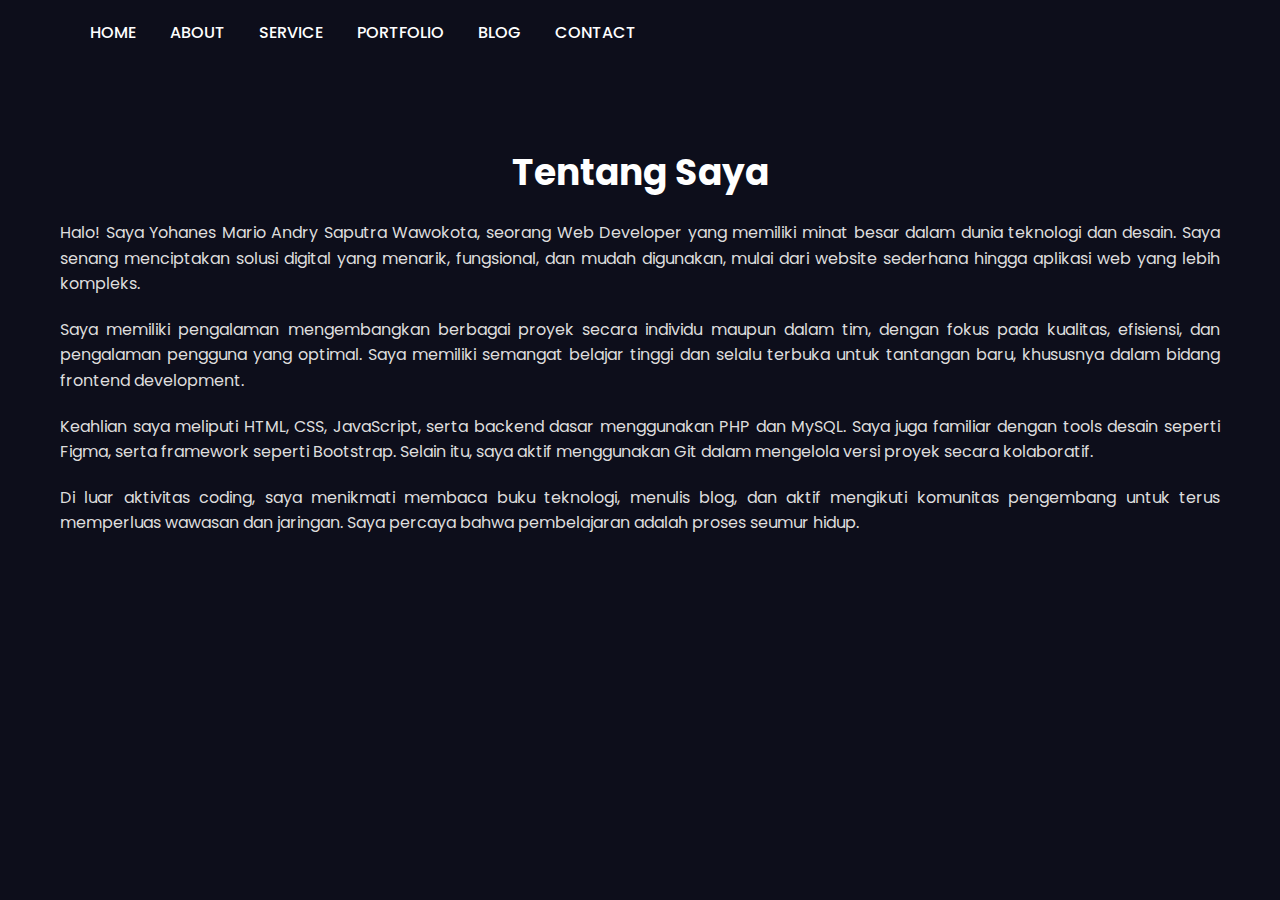
<file: about.html>
<!DOCTYPE html>
<html lang="id">
  <head>
    <meta charset="UTF-8" />
    <meta name="viewport" content="width=device-width, initial-scale=1.0" />
    <title>Tentang Saya</title>
    <link rel="stylesheet" href="style.css" />
    <link rel="preconnect" href="https://fonts.googleapis.com" />
    <link
      href="https://fonts.googleapis.com/css2?family=Poppins:wght@300;500;700&display=swap"
      rel="stylesheet"
    />
  </head>
  <body>
    <header>
      <nav>
        <a href="index.html">HOME</a>
        <a href="about.html">ABOUT</a>
        <a href="service.html">SERVICE</a>
        <a href="portofolio.html">PORTFOLIO</a>
        <a href="Blog.html">BLOG</a>
        <a href="Contact.html">CONTACT</a>
      </nav>
    </header>

    <section class="about-section">
      <h1>Tentang Saya</h1>
      <p>
        Halo! Saya Yohanes Mario Andry Saputra Wawokota, seorang Web Developer
        yang memiliki minat besar dalam dunia teknologi dan desain. Saya senang
        menciptakan solusi digital yang menarik, fungsional, dan mudah
        digunakan, mulai dari website sederhana hingga aplikasi web yang lebih
        kompleks.
      </p>
      <p>
        Saya memiliki pengalaman mengembangkan berbagai proyek secara individu
        maupun dalam tim, dengan fokus pada kualitas, efisiensi, dan pengalaman
        pengguna yang optimal. Saya memiliki semangat belajar tinggi dan selalu
        terbuka untuk tantangan baru, khususnya dalam bidang frontend
        development.
      </p>
      <p>
        Keahlian saya meliputi HTML, CSS, JavaScript, serta backend dasar
        menggunakan PHP dan MySQL. Saya juga familiar dengan tools desain
        seperti Figma, serta framework seperti Bootstrap. Selain itu, saya aktif
        menggunakan Git dalam mengelola versi proyek secara kolaboratif.
      </p>
      <p>
        Di luar aktivitas coding, saya menikmati membaca buku teknologi, menulis
        blog, dan aktif mengikuti komunitas pengembang untuk terus memperluas
        wawasan dan jaringan. Saya percaya bahwa pembelajaran adalah proses
        seumur hidup.
      </p>
    </section>
  </body>
</html>
</file>
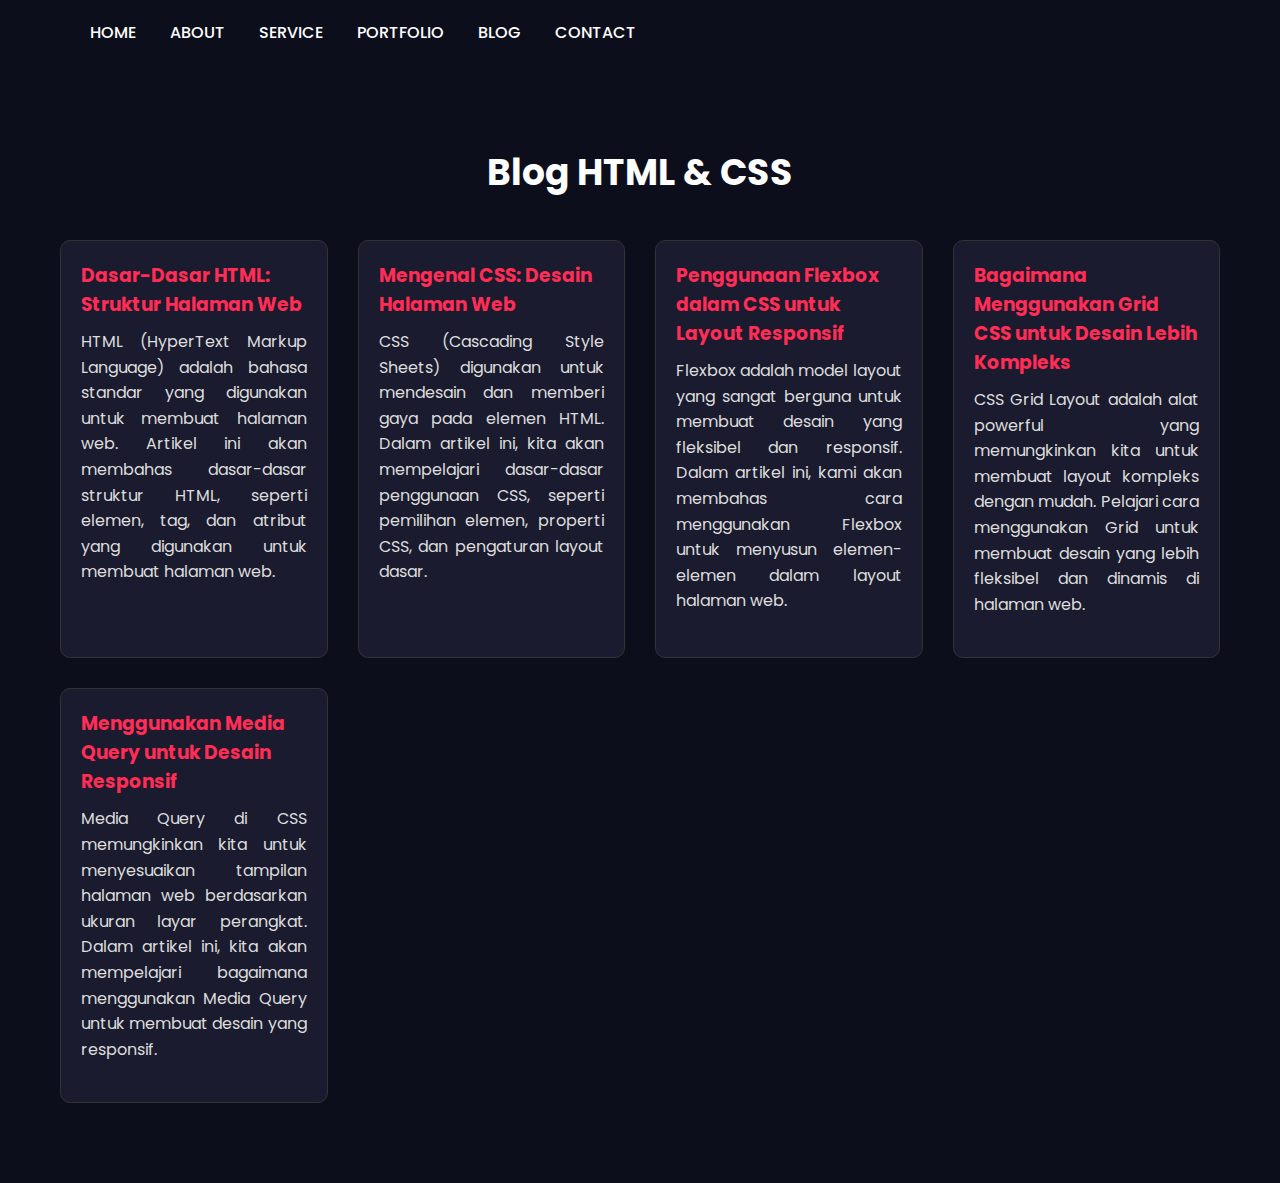
<file: Blog.html>
<!DOCTYPE html>
<html lang="id">
  <head>
    <meta charset="UTF-8" />
    <meta name="viewport" content="width=device-width, initial-scale=1.0" />
    <title>Blog HTML & CSS</title>
    <link rel="stylesheet" href="style.css" />
    <link rel="preconnect" href="https://fonts.googleapis.com" />
    <link
      href="https://fonts.googleapis.com/css2?family=Poppins:wght@300;500;700&display=swap"
      rel="stylesheet"
    />
  </head>
  <body>
    <header>
      <nav>
        <a href="index.html">HOME</a>
        <a href="about.html">ABOUT</a>
        <a href="service.html">SERVICE</a>
        <a href="portofolio.html">PORTFOLIO</a>
        <a href="Blog.html">BLOG</a>
        <a href="Contact.html">CONTACT</a>
      </nav>
    </header>

    <section class="blog-section">
      <h1>Blog HTML & CSS</h1>

      <div class="post-list">
        <div class="post-item">
          <h3>Dasar-Dasar HTML: Struktur Halaman Web</h3>
          <p>
            HTML (HyperText Markup Language) adalah bahasa standar yang
            digunakan untuk membuat halaman web. Artikel ini akan membahas
            dasar-dasar struktur HTML, seperti elemen, tag, dan atribut yang
            digunakan untuk membuat halaman web.
          </p>
        </div>

        <div class="post-item">
          <h3>Mengenal CSS: Desain Halaman Web</h3>
          <p>
            CSS (Cascading Style Sheets) digunakan untuk mendesain dan memberi
            gaya pada elemen HTML. Dalam artikel ini, kita akan mempelajari
            dasar-dasar penggunaan CSS, seperti pemilihan elemen, properti CSS,
            dan pengaturan layout dasar.
          </p>
        </div>

        <div class="post-item">
          <h3>Penggunaan Flexbox dalam CSS untuk Layout Responsif</h3>
          <p>
            Flexbox adalah model layout yang sangat berguna untuk membuat desain
            yang fleksibel dan responsif. Dalam artikel ini, kami akan membahas
            cara menggunakan Flexbox untuk menyusun elemen-elemen dalam layout
            halaman web.
          </p>
        </div>

        <div class="post-item">
          <h3>Bagaimana Menggunakan Grid CSS untuk Desain Lebih Kompleks</h3>
          <p>
            CSS Grid Layout adalah alat powerful yang memungkinkan kita untuk
            membuat layout kompleks dengan mudah. Pelajari cara menggunakan Grid
            untuk membuat desain yang lebih fleksibel dan dinamis di halaman
            web.
          </p>
        </div>

        <div class="post-item">
          <h3>Menggunakan Media Query untuk Desain Responsif</h3>
          <p>
            Media Query di CSS memungkinkan kita untuk menyesuaikan tampilan
            halaman web berdasarkan ukuran layar perangkat. Dalam artikel ini,
            kita akan mempelajari bagaimana menggunakan Media Query untuk
            membuat desain yang responsif.
          </p>
        </div>
      </div>
    </section>
  </body>
</html>
</file>
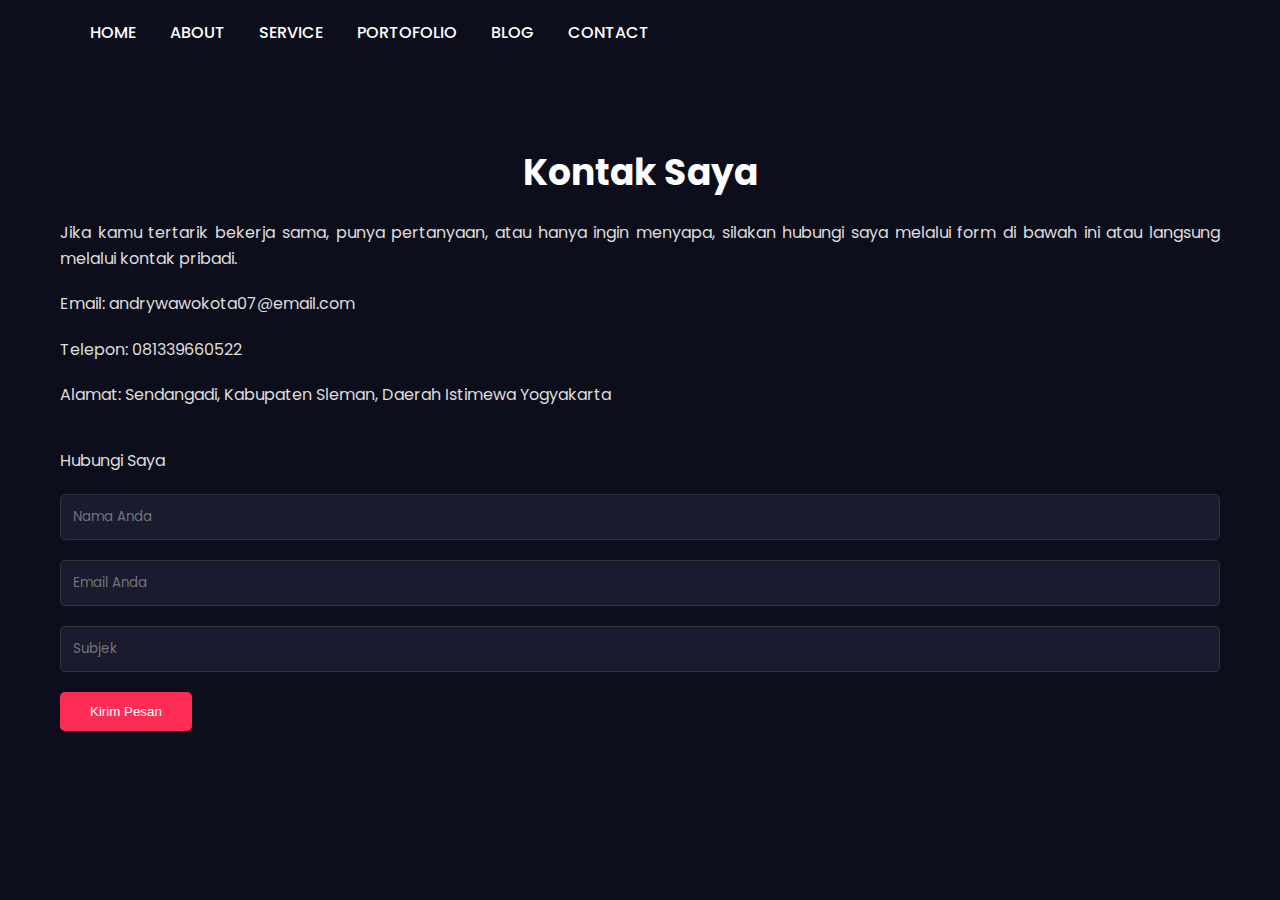
<file: Contact.html>
<!DOCTYPE html>
<html lang="id">
  <head>
    <meta charset="UTF-8" />
    <meta name="viewport" content="width=device-width, initial-scale=1.0" />
    <title>Kontak Saya</title>
    <link rel="stylesheet" href="style.css" />
    <link rel="preconnect" href="https://fonts.googleapis.com" />
    <link
      href="https://fonts.googleapis.com/css2?family=Poppins:wght@300;500;700&display=swap"
      rel="stylesheet"
    />
  </head>
  <body>
    <header>
      <nav>
        <a href="index.html">HOME</a>
        <a href="about.html">ABOUT</a>
        <a href="service.html">SERVICE</a>
        <a href="portofolio.html">PORTOFOLIO</a>
        <a href="Blog.html">BLOG</a>
        <a href="Contact.html">CONTACT</a>
      </nav>
    </header>

    <section class="contact-section">
      <h1>Kontak Saya</h1>
      <p>
        Jika kamu tertarik bekerja sama, punya pertanyaan, atau hanya ingin
        menyapa, silakan hubungi saya melalui form di bawah ini atau langsung
        melalui kontak pribadi.
      </p>

      <div class="contact-info">
        <p>Email: andrywawokota07@email.com</p>
        <p>Telepon: 081339660522</p>
        <p>Alamat: Sendangadi, Kabupaten Sleman, Daerah Istimewa Yogyakarta</p>
      </div>
      <p>Hubungi Saya</p>
      <form class="contact-form" action="#" method="post">
        <input type="text" name="name" placeholder="Nama Anda" required />
        <input type="email" name="email" placeholder="Email Anda" required />
        <input type="text" name="subject" placeholder="Subjek" />
        <textareaa
          name="message"
          rows="6"
          placeholder="Pesan Anda"
          required
        ></textarea>
        <button type="submit">Kirim Pesan</button>
      </form>
    </section>
  </body>
</html>
</file>
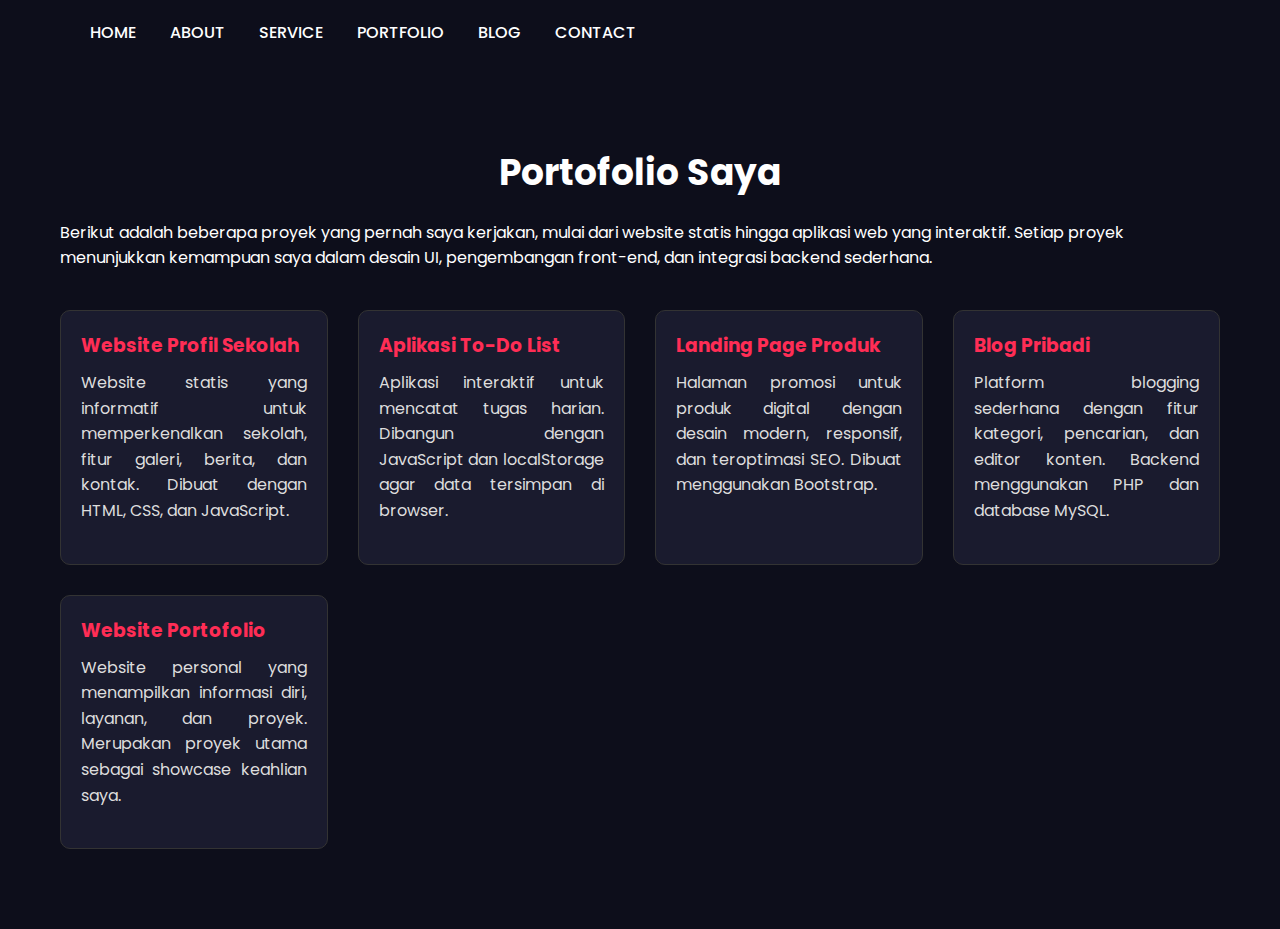
<file: portofolio.html>
<!DOCTYPE html>
<html lang="id">
  <head>
    <meta charset="UTF-8" />
    <meta name="viewport" content="width=device-width, initial-scale=1.0" />
    <title>Portofolio Saya</title>
    <link rel="stylesheet" href="style.css" />
    <link rel="preconnect" href="https://fonts.googleapis.com" />
    <link
      href="https://fonts.googleapis.com/css2?family=Poppins:wght@300;500;700&display=swap"
      rel="stylesheet"
    />
  </head>
  <body>
    <header>
      <nav>
        <a href="index.html">HOME</a>
        <a href="about.html">ABOUT</a>
        <a href="service.html">SERVICE</a>
        <a href="portofolio.html">PORTFOLIO</a>
        <a href="Blog.html">BLOG</a>
        <a href="Contact.html">CONTACT</a>
      </nav>
    </header>

    <section class="portfolio-section">
      <h1>Portofolio Saya</h1>
      <p>
        Berikut adalah beberapa proyek yang pernah saya kerjakan, mulai dari
        website statis hingga aplikasi web yang interaktif. Setiap proyek
        menunjukkan kemampuan saya dalam desain UI, pengembangan front-end, dan
        integrasi backend sederhana.
      </p>

      <div class="portfolio-list">
        <div class="portfolio-item">
          <h3>Website Profil Sekolah</h3>
          <p>
            Website statis yang informatif untuk memperkenalkan sekolah, fitur
            galeri, berita, dan kontak. Dibuat dengan HTML, CSS, dan JavaScript.
          </p>
        </div>
        <div class="portfolio-item">
          <h3>Aplikasi To-Do List</h3>
          <p>
            Aplikasi interaktif untuk mencatat tugas harian. Dibangun dengan
            JavaScript dan localStorage agar data tersimpan di browser.
          </p>
        </div>
        <div class="portfolio-item">
          <h3>Landing Page Produk</h3>
          <p>
            Halaman promosi untuk produk digital dengan desain modern,
            responsif, dan teroptimasi SEO. Dibuat menggunakan Bootstrap.
          </p>
        </div>
        <div class="portfolio-item">
          <h3>Blog Pribadi</h3>
          <p>
            Platform blogging sederhana dengan fitur kategori, pencarian, dan
            editor konten. Backend menggunakan PHP dan database MySQL.
          </p>
        </div>
        <div class="portfolio-item">
          <h3>Website Portofolio</h3>
          <p>
            Website personal yang menampilkan informasi diri, layanan, dan
            proyek. Merupakan proyek utama sebagai showcase keahlian saya.
          </p>
        </div>
      </div>
    </section>
  </body>
</html>
</file>
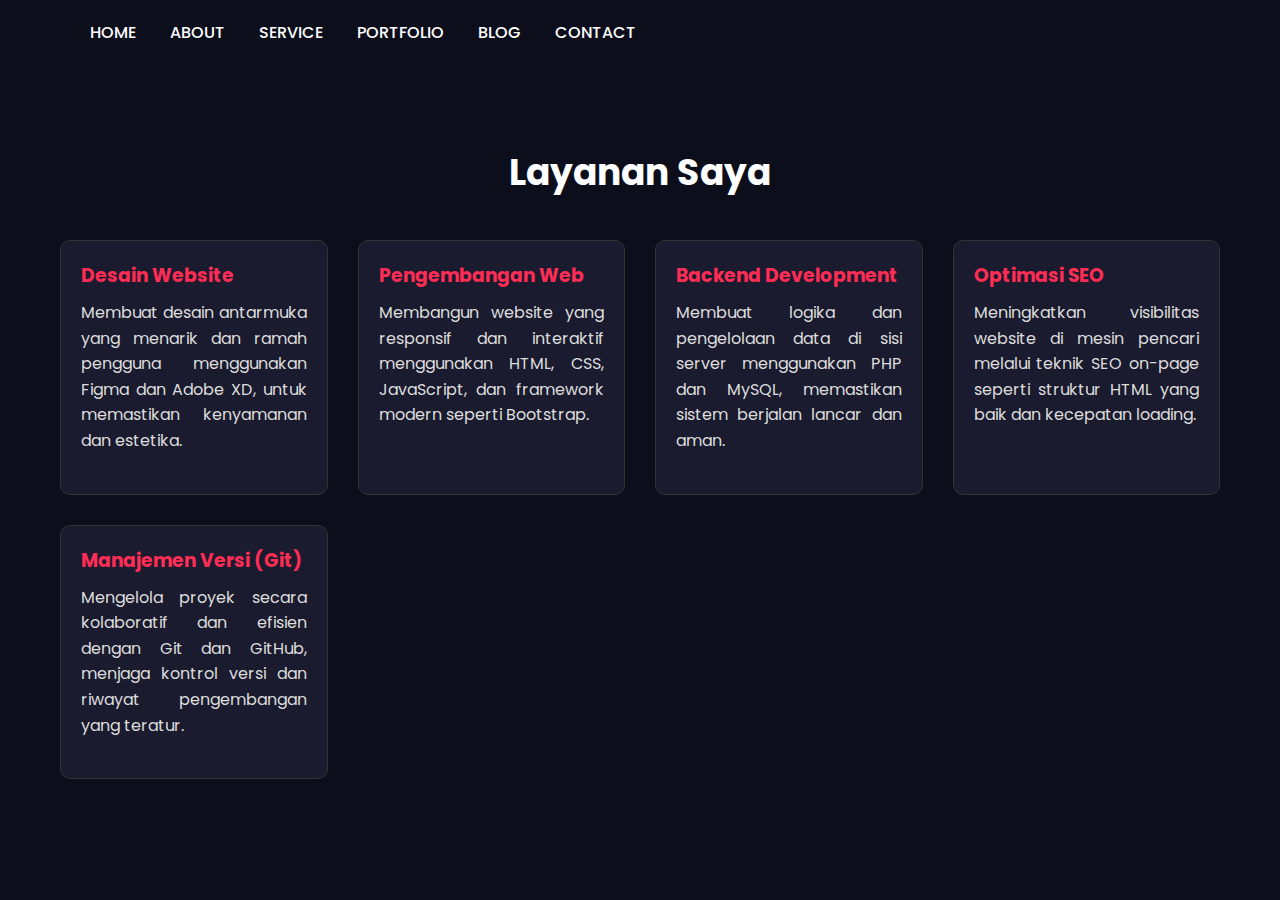
<file: service.html>
<!DOCTYPE html>
<html lang="id">
  <head>
    <meta charset="UTF-8" />
    <meta name="viewport" content="width=device-width, initial-scale=1.0" />
    <title>Layanan Saya</title>
    <link rel="stylesheet" href="style.css" />
    <link rel="preconnect" href="https://fonts.googleapis.com" />
    <link
      href="https://fonts.googleapis.com/css2?family=Poppins:wght@300;500;700&display=swap"
      rel="stylesheet"
    />
  </head>
  <body>
    <header>
      <nav>
        <a href="index.html">HOME</a>
        <a href="about.html">ABOUT</a>
        <a href="service.html">SERVICE</a>
        <a href="portofolio.html">PORTFOLIO</a>
        <a href="Blog.html">BLOG</a>
        <a href="Contact.html">CONTACT</a>
      </nav>
    </header>

    <section class="services-section">
      <h1>Layanan Saya</h1>
      <div class="service-list">
        <div class="service-item">
          <h3>Desain Website</h3>
          <p>
            Membuat desain antarmuka yang menarik dan ramah pengguna menggunakan
            Figma dan Adobe XD, untuk memastikan kenyamanan dan estetika.
          </p>
        </div>
        <div class="service-item">
          <h3>Pengembangan Web</h3>
          <p>
            Membangun website yang responsif dan interaktif menggunakan HTML,
            CSS, JavaScript, dan framework modern seperti Bootstrap.
          </p>
        </div>
        <div class="service-item">
          <h3>Backend Development</h3>
          <p>
            Membuat logika dan pengelolaan data di sisi server menggunakan PHP
            dan MySQL, memastikan sistem berjalan lancar dan aman.
          </p>
        </div>
        <div class="service-item">
          <h3>Optimasi SEO</h3>
          <p>
            Meningkatkan visibilitas website di mesin pencari melalui teknik SEO
            on-page seperti struktur HTML yang baik dan kecepatan loading.
          </p>
        </div>
        <div class="service-item">
          <h3>Manajemen Versi (Git)</h3>
          <p>
            Mengelola proyek secara kolaboratif dan efisien dengan Git dan
            GitHub, menjaga kontrol versi dan riwayat pengembangan yang teratur.
          </p>
        </div>
      </div>
    </section>
  </body>
</html>
</file>
<file: style.css>
/* Reset dan umum */
* {
  margin: 0;
  padding: 0;
  box-sizing: border-box;
}

body {
  font-family: "Poppins", sans-serif;
  background-color: #0d0e1b;
  color: #fff;
}

/* Header */
header {
  display: flex;
  justify-content: space-between;
  align-items: center;
  padding: 20px 60px;
  background-color: #0d0e1b;
}

.logo {
  color: #ff2d55;
  font-weight: bold;
  font-size: 24px;
}

nav a {
  margin-left: 30px;
  color: #fff;
  text-decoration: none;
  font-weight: 500;
  transition: 0.3s;
}

nav a:hover {
  color: #ff2d55;
}

/* Hero Section */
.hero {
  display: flex;
  justify-content: space-between;
  align-items: center;
  padding: 100px 60px;
  flex-wrap: wrap;
}

.hero-text {
  max-width: 50%;
}

.welcome {
  color: #ff2d55;
  font-weight: bold;
  font-size: 16px;
  margin-bottom: 10px;
}

.hero-text h1 {
  font-size: 48px;
  font-weight: 700;
  margin-bottom: 20px;
}

.description,
.about-section p,
.service-item p,
.portfolio-item p,
.post-item p,
.contact-section p {
  color: #ddd;
  font-size: 16px;
  line-height: 1.6;
  text-align: justify;
  margin-bottom: 20px;
}

.hero-image img {
  max-width: 400px;
  border-radius: 200px;
}

.social-icons {
  margin-top: 20px;
}

.social-icons a {
  display: inline-block;
  margin-right: 15px;
  color: #fff;
  border: 1px solid #ff2d55;
  padding: 10px;
  border-radius: 50%;
  transition: background 0.3s ease;
}

.social-icons a:hover {
  background-color: #ff2d55;
  color: #fff;
}

.about-section,
.services-section,
.portfolio-section,
.blog-section,
.contact-section {
  padding: 80px 60px;
}

.about-section h1,
.services-section h1,
.portfolio-section h1,
.blog-section h1,
.contact-section h1 {
  font-size: 36px;
  margin-bottom: 20px;
  text-align: center;
}

.service-list,
.portfolio-list,
.post-list {
  display: grid;
  grid-template-columns: repeat(auto-fit, minmax(250px, 1fr));
  gap: 30px;
  margin-top: 40px;
}

.service-item,
.portfolio-item,
.post-item {
  background-color: #1a1b2e;
  padding: 20px;
  border-radius: 10px;
  border: 1px solid #333;
}

.service-item h3,
.portfolio-item h3,
.post-item h3 {
  color: #ff2d55;
  margin-bottom: 10px;
}

.post-item .read-more {
  color: #ff2d55;
  font-weight: 500;
  text-decoration: none;
}

.post-item .read-more:hover {
  text-decoration: underline;
}

.contact-info {
  margin-bottom: 40px;
  line-height: 1.8;
}

.contact-form input,
.contact-form textarea {
  width: 100%;
  padding: 12px;
  margin-bottom: 20px;
  background-color: #1a1b2e;
  color: #fff;
  border: 1px solid #333;
  border-radius: 5px;
  font-family: "Poppins", sans-serif;
}

.contact-form button {
  padding: 12px 30px;
  background-color: #ff2d55;
  color: #fff;
  border: none;
  border-radius: 5px;
  font-weight: 500;
  cursor: pointer;
}

.contact-form button:hover {
  background-color: #e62249;
}

.about-text p {
  text-align: justify;
  line-height: 1.8;
}
</file>
